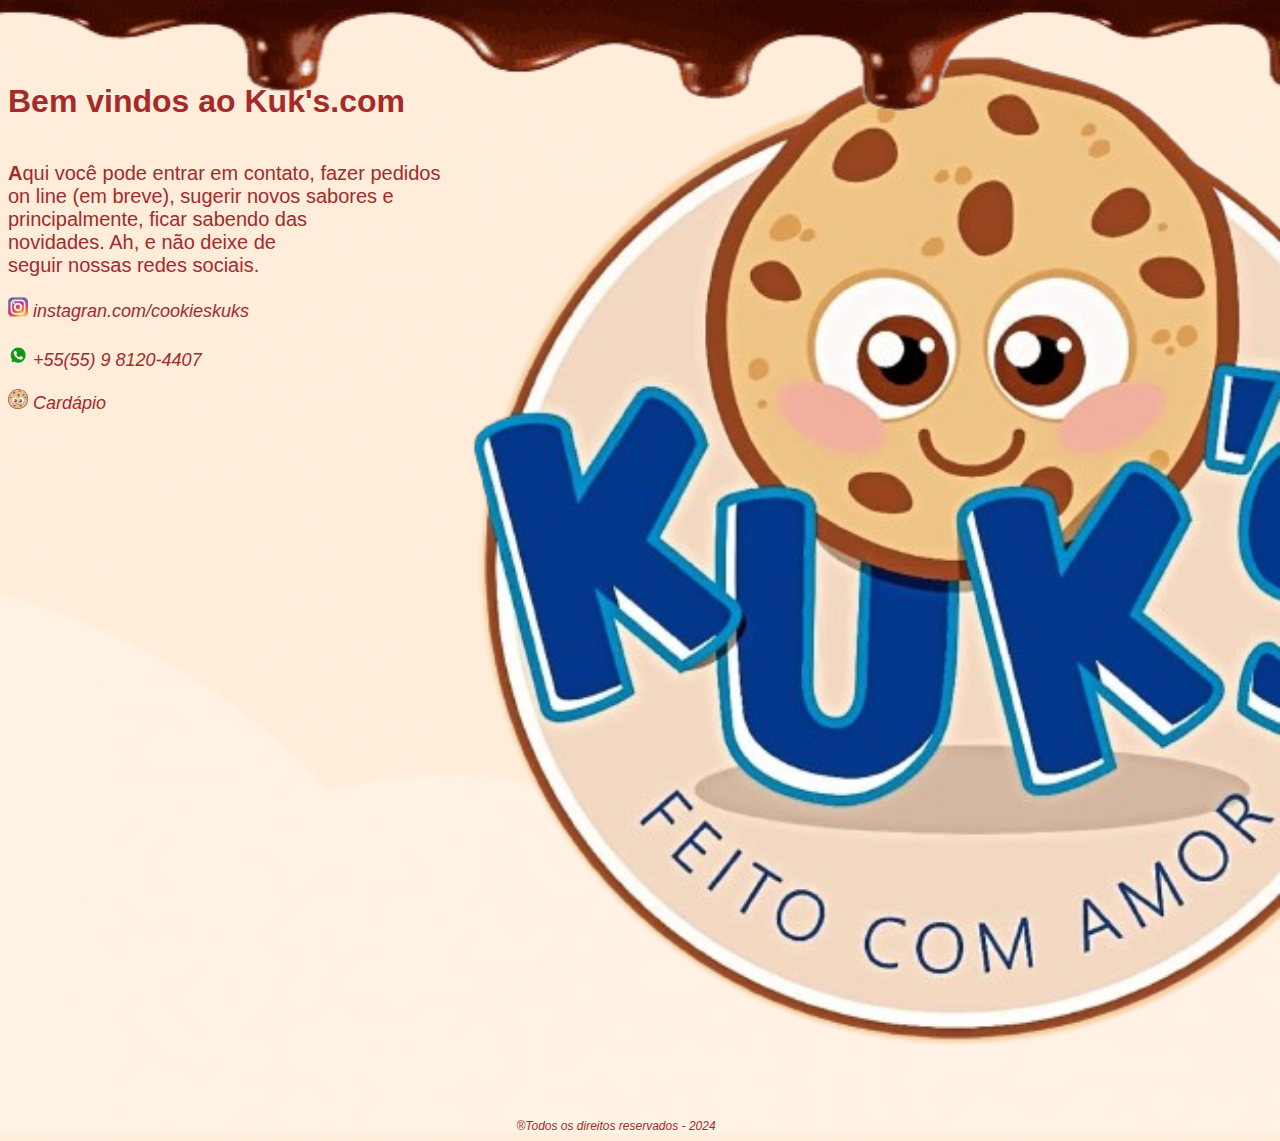
<file: index.html>
<!DOCTYPE html>
<html lang="pt-br">
<head>
    <meta charset="UTF-8">
    <link rel="shortcut icon" href="imagens/logo.ico" type="image/x-icon">
    <meta name="viewport" content="width=device-width, initial-scale=1.0">
    <title>KUK'S - Feito com Amor</title>
    <link rel="stylesheet" href="style.css">
    <script src="script.js"></script>   
</head>

<body class="site"> 
    <br>
    <br>
    <br>
    <div class="bg1">
        <h1>Bem vindos ao Kuk's.com</h1>
    </div>

    <div class="site-content">
        <div class="bg2">
            <p><strong>A</strong>qui você pode entrar em contato, fazer pedidos <br> on line (em breve), sugerir novos sabores e <br> principalmente, ficar sabendo das <br> novidades. Ah, e não deixe de <br> seguir nossas redes sociais.</p>
            <img src="imagens/insta2.ico" alt="Logo Instagran"><a href="https://www.instagram.com/cookieskuks/" target="_blank"><em title="Instagran"> instagran.com/cookieskuks</a>
                <br>
                <br>
            <img src="imagens/zap2.ico" alt="Logo Instagran"><a href="https://api.whatsapp.com/send?phone=5555981204407&text=Ol%C3%A1,%20gostaria%20de%20mais%20informa%C3%A7%C3%B5es!!" target="_blank"><em title="WhatsApp"> +55(55) 9 8120-4407</a>
        </div>
        <br>
        <div class="bg4">
            <img src="imagens/cardapio.ico" alt="Cardápio"><a href="index2.html"><em title="Cardápio"> Cardápio</em></a>
        </div>
    </div>
    

    <footer class="bg3">
        &reg;Todos os direitos reservados - 2024
    </footer>        
</body>
</html>
</file>
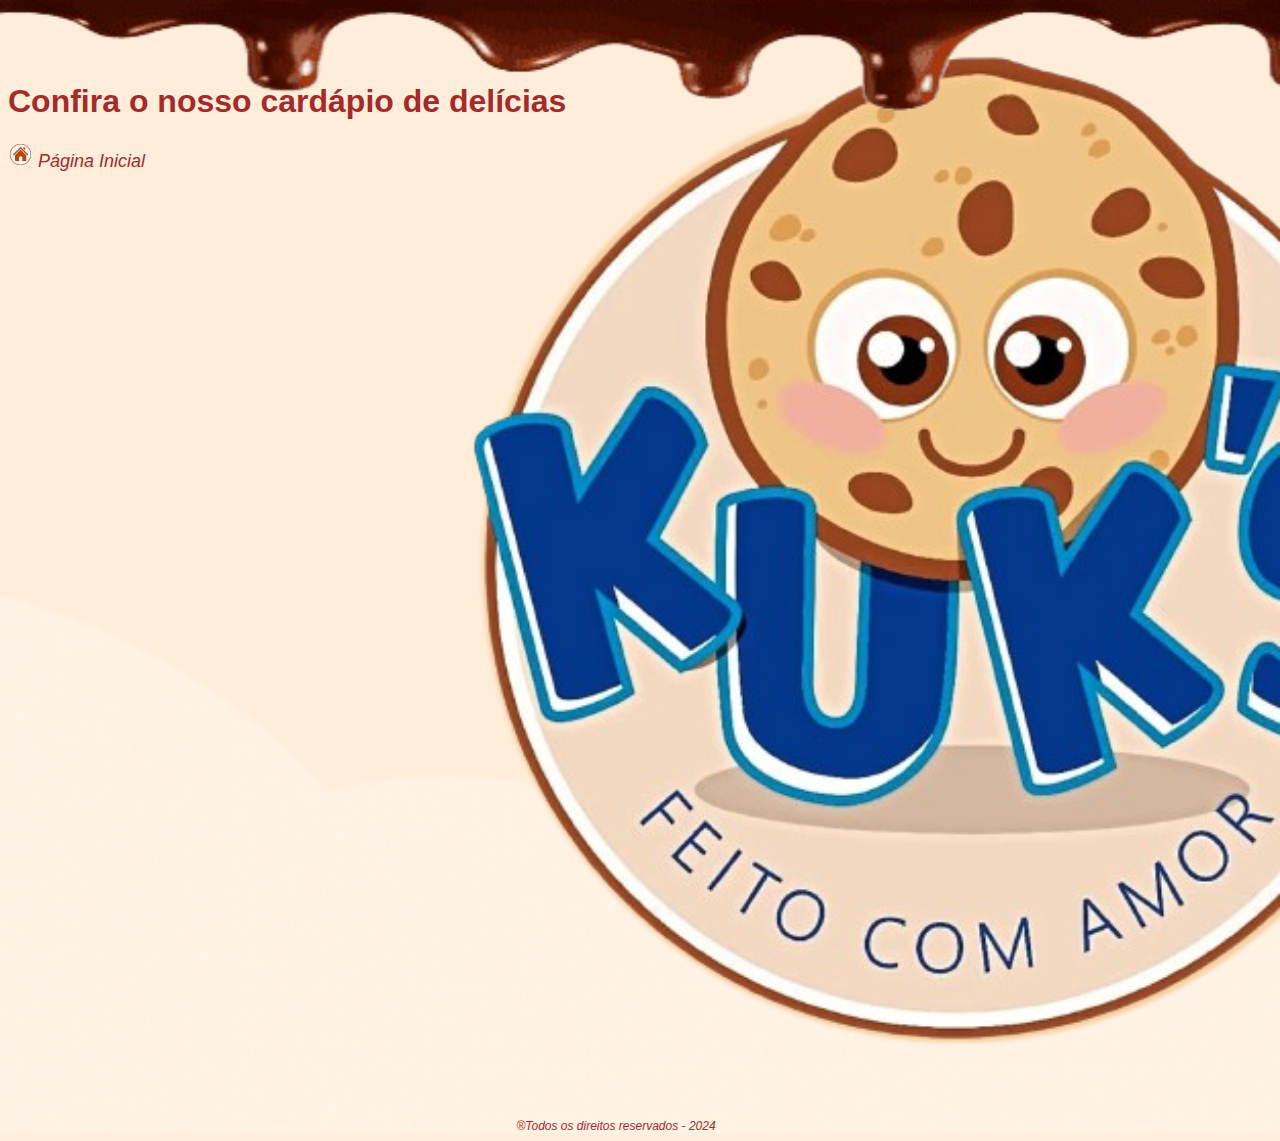
<file: index2.html>
<!DOCTYPE html>
<html lang="pt-br">
<head>
    <meta charset="UTF-8">
    <link rel="shortcut icon" href="imagens/logo.ico" type="image/x-icon">
    <meta name="viewport" content="width=device-width, initial-scale=1.0">
    <title>KUK'S - Feito com Amor</title>
    <link rel="stylesheet" href="style.css">
</head>
<body class="site">
    <br>
    <br>
    <br>
     <div class="site-content">
        <div class="bg1">
            <h1 style="text-align: left;"> Confira o nosso cardápio de delícias</h1>
            <div class="a">
                
            </div>
            <img src="imagens/home.ico" alt="Home"><a href="index.html"><em title="Home"> Página Inicial</a>            
        </div>
    </div>
    <footer class="bg3">
        &reg;Todos os direitos reservados - 2024
    </footer>
</body>
</html>
</file>
<file: style.css>
body{
    background: url("/imagens/fundofinal2.png") no-repeat;
    background-size: cover;
    width: 95vw;
    height: 125vh;
}

a{  
    font-family: 'Segoe UI', Tahoma, Geneva, Verdana, sans-serif;
    color: brown;
    text-decoration: none;
font-size: 18px;}

.bg1{font-family: 'Segoe UI', Tahoma, Geneva, Verdana, sans-serif;
    color:brown;}

.bg2{font-family: Arial, Helvetica, sans-serif;
    font-size: 20px;
    color: brown;}

.bg3{color: brown;
    text-align: center;
    font-family: Arial, Helvetica, sans-serif;
    font-size: 12px;}

.site{display: flex;
     min-height: 100vh;
     flex-direction: column;}
     
.site-content {flex-grow: 1;}
</file>
